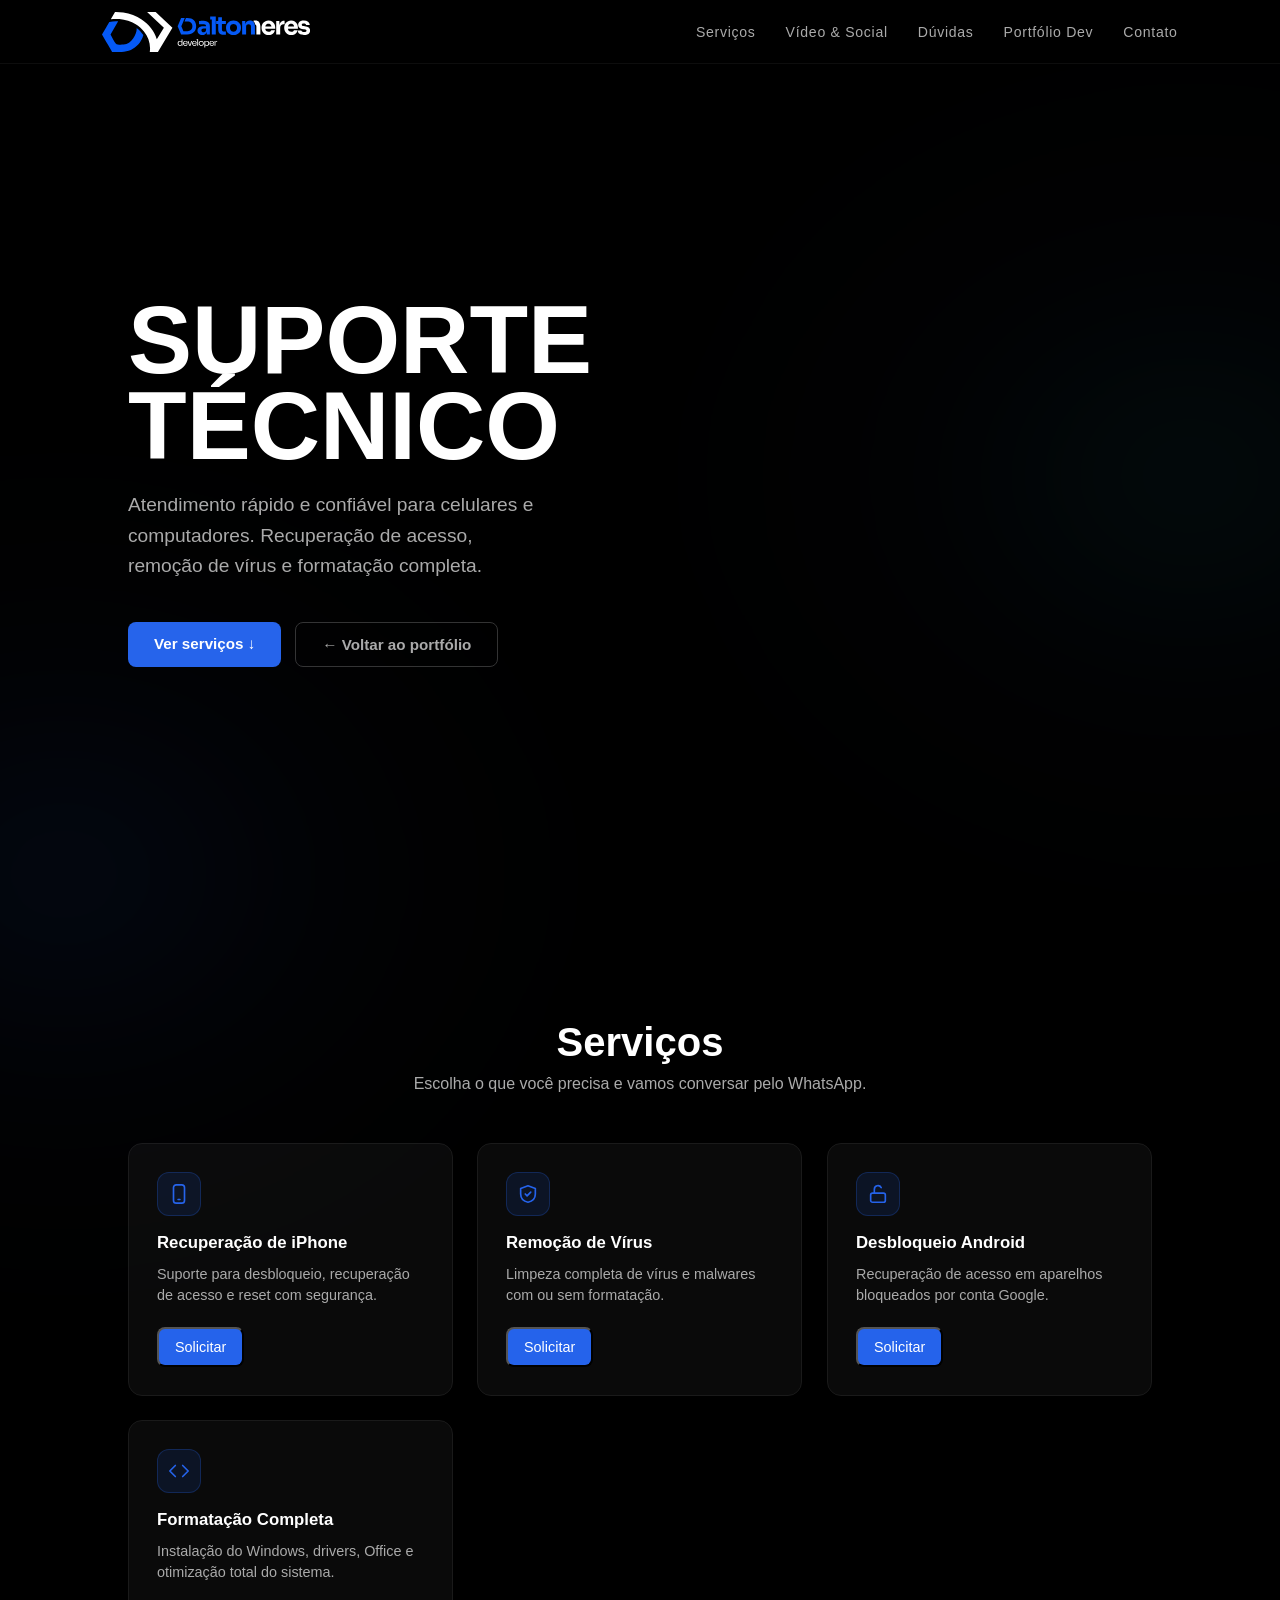
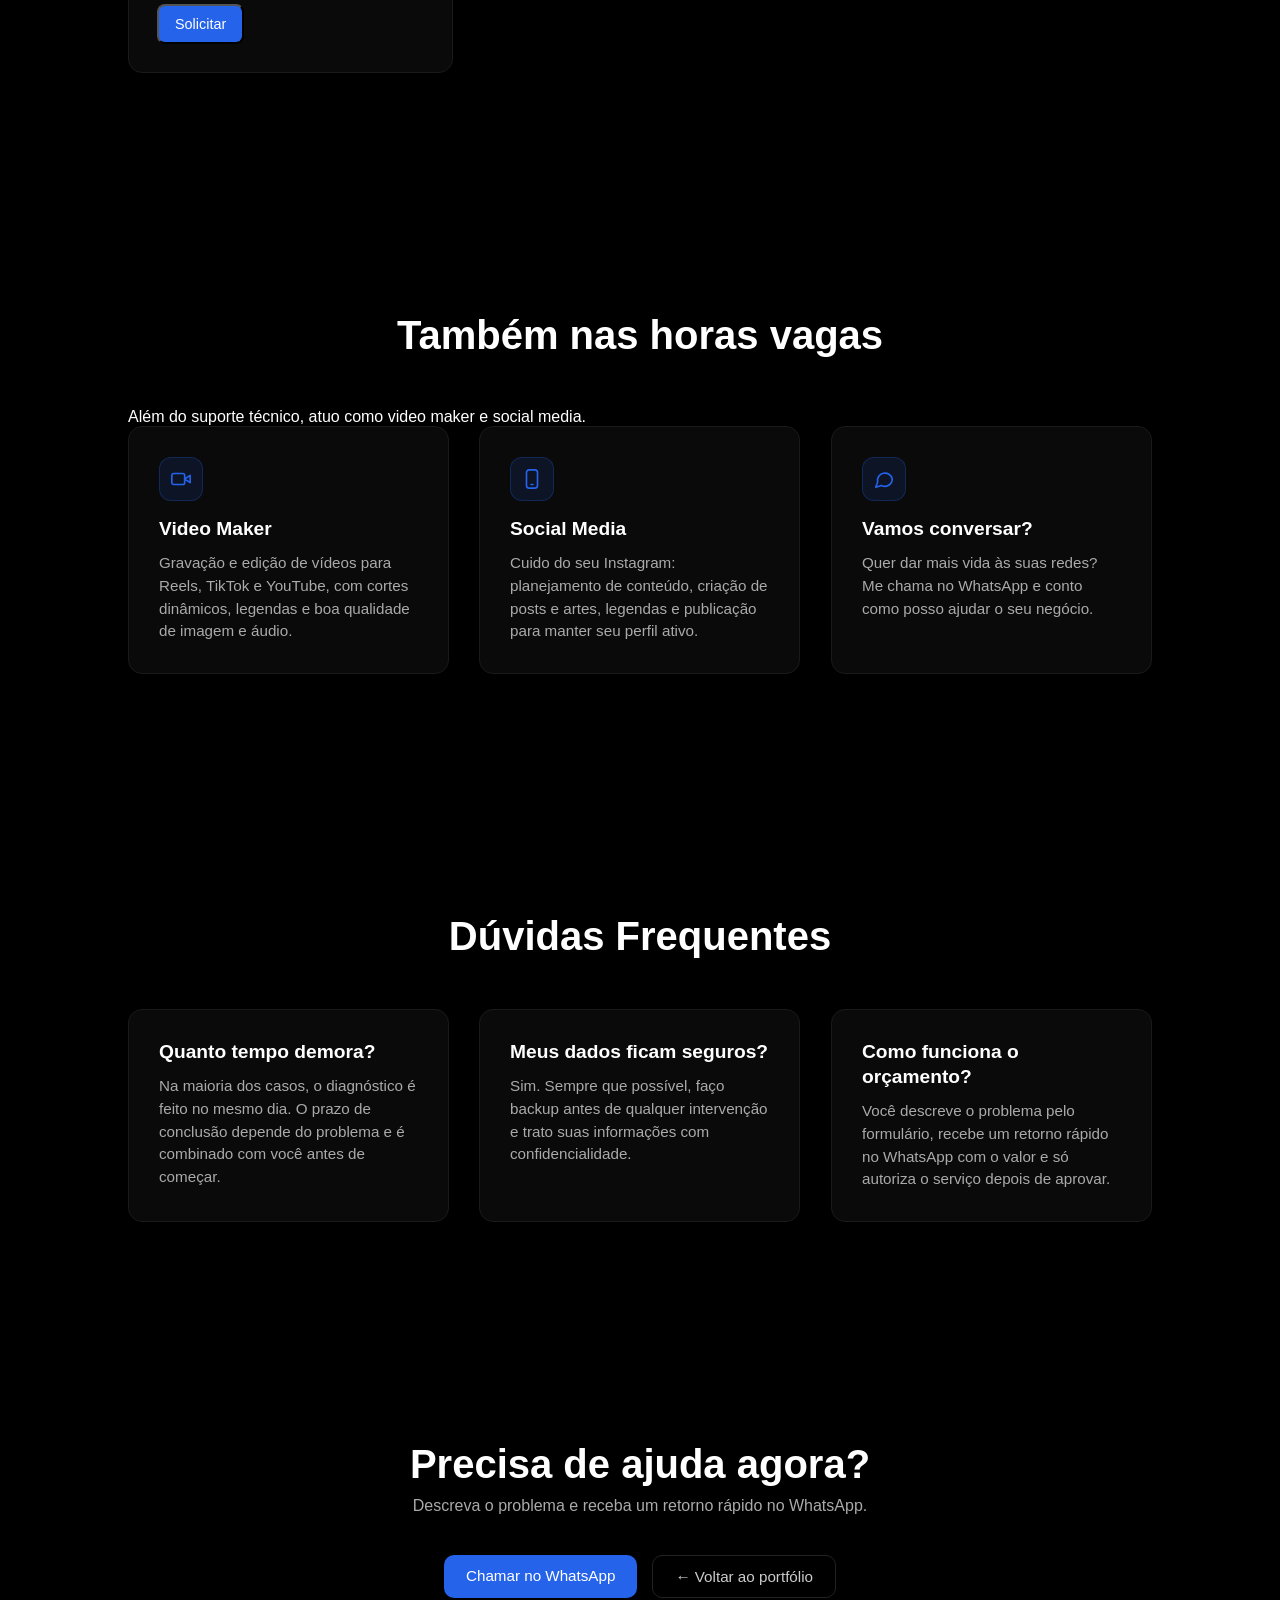
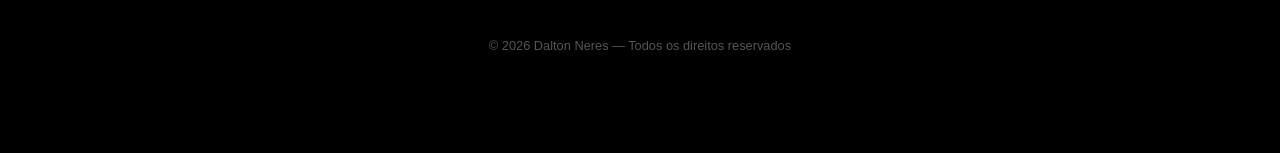
<file: suporte-tecnico.html>
<!DOCTYPE html>
<html lang="pt-br">

<head>
  <meta charset="UTF-8">
  <meta name="viewport" content="width=device-width, initial-scale=1.0">
  <title>Suporte Técnico | Dalton Neres</title>

  <!-- SEO -->
  <meta name="description"
    content="Suporte técnico rápido e confiável: recuperação de iPhone, remoção de vírus, desbloqueio Android e formatação completa de computadores.">
  <meta name="author" content="Dalton Neres">
  <meta property="og:title" content="Suporte Técnico | Dalton Neres">
  <meta property="og:description" content="Recuperação de iPhone, remoção de vírus, desbloqueio Android e formatação completa.">
  <meta property="og:type" content="website">

  <link rel="stylesheet" href="style.css">
  <link rel="icon" href="favicon.svg" type="image/svg+xml">
  <link rel="icon" href="favicon.ico" sizes="32x32">
  <link rel="apple-touch-icon" href="apple-touch-icon.png">
</head>

<body>

  <!-- ─── NAVBAR ─────────────────────────────────────────────────────────────── -->
  <nav id="navbar" role="navigation" aria-label="Menu principal">
    <a href="index.html#hero" class="nav-logo" aria-label="Dalton Neres Developer — início"><img src="logo.svg" alt="Dalton Neres Developer" width="208" height="40"></a>

    <button id="menuToggle" aria-label="Abrir menu" aria-expanded="false">☰</button>

    <ul id="navMenu">
      <li><a href="#servicos" class="nav-link">Serviços</a></li>
      <li><a href="#midia" class="nav-link">Vídeo & Social</a></li>
      <li><a href="#faq" class="nav-link">Dúvidas</a></li>
      <li><a href="index.html#projetos" class="nav-link">Portfólio Dev</a></li>
      <li><a href="#contato" class="nav-link">Contato</a></li>
    </ul>
  </nav>

  <!-- ─── HERO ────────────────────────────────────────────────────────────────── -->
  <section class="hero" id="hero">
    <h1>
      SUPORTE <br>
      TÉCNICO
    </h1>

    <p class="subtitle">
      Atendimento rápido e confiável para celulares e computadores.
      Recuperação de acesso, remoção de vírus e formatação completa.
    </p>

    <div class="hero-cta">
      <a href="#servicos" class="btn-hero primary">Ver serviços ↓</a>
      <a href="index.html" class="btn-hero secondary">← Voltar ao portfólio</a>
    </div>
  </section>

  <!-- ─── SERVIÇOS TÉCNICOS ──────────────────────────────────────────────────── -->
  <section class="servicos-cards fade-in" id="servicos">
    <h2>Serviços</h2>
    <p class="subtitle">Escolha o que você precisa e vamos conversar pelo WhatsApp.</p>

    <div class="cards-container">

      <div class="servico-card">
        <span class="ico"><svg viewBox="0 0 24 24" width="22" height="22" fill="none" stroke="currentColor" stroke-width="1.8" stroke-linecap="round" stroke-linejoin="round" aria-hidden="true"><rect x="6" y="2" width="12" height="20" rx="3"/><line x1="11" y1="18" x2="13" y2="18"/></svg></span>
        <h3>Recuperação de iPhone</h3>
        <p>Suporte para desbloqueio, recuperação de acesso e reset com segurança.</p>
        <div class="servico-actions">
          <button class="btn-primary" onclick="abrirModal('iphone')">Solicitar</button>
        </div>
      </div>

      <div class="servico-card">
        <span class="ico"><svg viewBox="0 0 24 24" width="22" height="22" fill="none" stroke="currentColor" stroke-width="1.8" stroke-linecap="round" stroke-linejoin="round" aria-hidden="true"><path d="M12 3l8 3v6c0 5-3.5 8-8 9-4.5-1-8-4-8-9V6z"/><polyline points="9 12 11 14 15 10"/></svg></span>
        <h3>Remoção de Vírus</h3>
        <p>Limpeza completa de vírus e malwares com ou sem formatação.</p>
        <div class="servico-actions">
          <button class="btn-primary" onclick="abrirModal('virus')">Solicitar</button>
        </div>
      </div>

      <div class="servico-card">
        <span class="ico"><svg viewBox="0 0 24 24" width="22" height="22" fill="none" stroke="currentColor" stroke-width="1.8" stroke-linecap="round" stroke-linejoin="round" aria-hidden="true"><rect x="4" y="11" width="16" height="10" rx="2"/><path d="M8 11V7a4 4 0 0 1 7.5-2"/></svg></span>
        <h3>Desbloqueio Android</h3>
        <p>Recuperação de acesso em aparelhos bloqueados por conta Google.</p>
        <div class="servico-actions">
          <button class="btn-primary" onclick="abrirModal('android')">Solicitar</button>
        </div>
      </div>

      <div class="servico-card">
        <span class="ico"><svg viewBox="0 0 24 24" width="22" height="22" fill="none" stroke="currentColor" stroke-width="1.8" stroke-linecap="round" stroke-linejoin="round" aria-hidden="true"><polyline points="16 18 22 12 16 6"/><polyline points="8 6 2 12 8 18"/></svg></span>
        <h3>Formatação Completa</h3>
        <p>Instalação do Windows, drivers, Office e otimização total do sistema.</p>
        <div class="servico-actions">
          <button class="btn-primary" onclick="abrirModal('formatacao')">Solicitar</button>
        </div>
      </div>

    </div>
  </section>

  <!-- ─── VIDEO MAKER & SOCIAL MEDIA ────────────────────────────────────────── -->
  <section class="filosofia fade-in" id="midia">
    <h2>Também nas horas vagas</h2>
    <p class="subtitle">Além do suporte técnico, atuo como video maker e social media.</p>

    <div class="filosofia-cards">
      <div class="filosofia-card">
        <span class="ico"><svg viewBox="0 0 24 24" width="22" height="22" fill="none" stroke="currentColor" stroke-width="1.8" stroke-linecap="round" stroke-linejoin="round" aria-hidden="true"><rect x="2" y="6" width="14" height="12" rx="2"/><path d="M22 8l-6 4 6 4z"/></svg></span>
        <h3>Video Maker</h3>
        <p>Gravação e edição de vídeos para Reels, TikTok e YouTube, com cortes dinâmicos, legendas e boa qualidade de imagem e áudio.</p>
      </div>

      <div class="filosofia-card">
        <span class="ico"><svg viewBox="0 0 24 24" width="22" height="22" fill="none" stroke="currentColor" stroke-width="1.8" stroke-linecap="round" stroke-linejoin="round" aria-hidden="true"><rect x="6" y="2" width="12" height="20" rx="3"/><line x1="11" y1="18" x2="13" y2="18"/></svg></span>
        <h3>Social Media</h3>
        <p>Cuido do seu Instagram: planejamento de conteúdo, criação de posts e artes, legendas e publicação para manter seu perfil ativo.</p>
      </div>

      <div class="filosofia-card">
        <span class="ico"><svg viewBox="0 0 24 24" width="22" height="22" fill="none" stroke="currentColor" stroke-width="1.8" stroke-linecap="round" stroke-linejoin="round" aria-hidden="true"><path d="M21 12a8 8 0 0 1-11.8 7L3 21l2-5.5A8 8 0 1 1 21 12z"/></svg></span>
        <h3>Vamos conversar?</h3>
        <p>Quer dar mais vida às suas redes? Me chama no WhatsApp e conto como posso ajudar o seu negócio.</p>
      </div>
    </div>
  </section>

  <!-- ─── DÚVIDAS FREQUENTES ────────────────────────────────────────────────── -->
  <section class="filosofia fade-in" id="faq">
    <h2>Dúvidas Frequentes</h2>

    <div class="filosofia-cards">
      <div class="filosofia-card">
        <h3>Quanto tempo demora?</h3>
        <p>Na maioria dos casos, o diagnóstico é feito no mesmo dia. O prazo de conclusão depende do problema e é
          combinado com você antes de começar.</p>
      </div>

      <div class="filosofia-card">
        <h3>Meus dados ficam seguros?</h3>
        <p>Sim. Sempre que possível, faço backup antes de qualquer intervenção e trato suas informações com
          confidencialidade.</p>
      </div>

      <div class="filosofia-card">
        <h3>Como funciona o orçamento?</h3>
        <p>Você descreve o problema pelo formulário, recebe um retorno rápido no WhatsApp com o valor e só autoriza o
          serviço depois de aprovar.</p>
      </div>
    </div>
  </section>

  <!-- ─── CTA / CONTATO ─────────────────────────────────────────────────────── -->
  <footer class="footer reveal" id="contato">
    <h2>Precisa de ajuda agora?</h2>
    <p class="subtitle">Descreva o problema e receba um retorno rápido no WhatsApp.</p>

    <div class="social">
      <a href="https://wa.me/554691183094" target="_blank" rel="noopener" class="main">Chamar no WhatsApp</a>
      <a href="index.html" rel="noopener">← Voltar ao portfólio</a>
    </div>

    <p class="copy">© 2026 Dalton Neres — Todos os direitos reservados</p>
  </footer>

  <!-- ─── MODAL ─────────────────────────────────────────────────────────────────── -->
  <div id="modalServico" class="modal" role="dialog" aria-modal="true" aria-labelledby="tituloServico">
    <div class="modal-content">
      <button class="fechar" onclick="fecharModal()" aria-label="Fechar modal">×</button>

      <h2 id="tituloServico"></h2>

      <input type="text" id="nome" placeholder="Seu nome" autocomplete="name">
      <input type="text" id="modelo" placeholder="Modelo do aparelho ou computador">
      <textarea id="descricao" placeholder="Descreva o problema"></textarea>

      <button onclick="enviarWhatsApp()">Enviar no WhatsApp</button>
    </div>
  </div>

  <button class="back-to-top" id="backToTop" type="button" aria-label="Voltar ao início" title="Voltar ao início">↑</button>

  <script src="suporte-script.js"></script>

</body>

</html>
</file>
<file: style.css>
/* ─── RESET & BASE ─────────────────────────────────────────────────────────── */
*, *::before, *::after {
  box-sizing: border-box;
  margin: 0;
  padding: 0;
}

:root {
  --blue: #2563eb;
  --blue-dark: #1e40af;
  --bg: #000;
  --bg-card: #0a0a0a;
  --border: #1a1a1a;
  --text: #fff;
  --muted: #aaa;
  --navbar-h: 64px;
}

html {
  scroll-behavior: smooth;
}

body {
  background: var(--bg);
  color: var(--text);
  font-family: 'Arial', sans-serif;
  overflow-x: hidden;
  isolation: isolate;
}

/* Luz ambiente em fluxo lento: adiciona profundidade sem disputar atenção com o conteúdo. */
body::before,
body::after {
  content: "";
  position: fixed;
  z-index: 1;
  pointer-events: none;
  width: min(70vw, 900px);
  height: min(58vw, 700px);
  border-radius: 50%;
  filter: blur(58px);
  mix-blend-mode: screen;
  opacity: .15;
  will-change: transform;
}

body::before {
  left: -30vw;
  bottom: -36vh;
  background: radial-gradient(ellipse, rgba(37,99,235,.52) 0%, rgba(37,99,235,.14) 38%, transparent 72%);
  animation: portfolioGlowRise 20s ease-in-out infinite alternate;
}

body::after {
  right: -28vw;
  top: 14vh;
  background: radial-gradient(ellipse, rgba(34,211,238,.34) 0%, rgba(37,99,235,.09) 42%, transparent 74%);
  animation: portfolioGlowDrift 26s ease-in-out infinite alternate;
}

/* ─── NAVBAR ────────────────────────────────────────────────────────────────── */
#navbar {
  position: fixed;
  top: 0;
  left: 0;
  right: 0;
  z-index: 1000;

  height: var(--navbar-h);

  display: flex;
  align-items: center;
  justify-content: space-between;

  padding: 0 8%;

  background: rgba(0, 0, 0, 0.82);
  backdrop-filter: blur(14px);
  -webkit-backdrop-filter: blur(14px);

  border-bottom: 1px solid rgba(255,255,255,0.05);

  transition:
    transform 0.3s ease,
    background 0.3s ease,
    height 0.3s ease;
}

/* navbar ao rolar */
#navbar.scrolled {
  background: rgba(0,0,0,0.95);
  height: 58px;
}

/* esconder navbar */
#navbar.hidden {
  transform: translateY(-100%);
}

/* ─── LOGO ──────────────────────────────────────────────────────────────────── */
.nav-logo {
  font-size: 1.1rem;
  font-weight: 900;
  letter-spacing: 0.08em;
  text-decoration: none;
  color: var(--text);

  z-index: 1001;
}

.nav-logo span {
  color: var(--blue);
}

.nav-logo img {
  display: block;
  height: 40px;
  width: auto;
}

/* ─── MENU DESKTOP ──────────────────────────────────────────────────────────── */
#navMenu {
  display: flex;
  align-items: center;
  gap: 30px;

  list-style: none;
}

.nav-link {
  position: relative;

  font-size: 0.88rem;
  font-weight: 500;

  color: var(--muted);
  text-decoration: none;
  letter-spacing: 0.05em;

  transition: all 0.25s ease;
}

.nav-link::after {
  content: "";

  position: absolute;
  left: 0;
  bottom: -5px;

  width: 0;
  height: 1px;

  background: var(--blue);

  transition: width 0.3s ease;
}

.nav-link:hover,
.nav-link.active {
  color: var(--text);
}

.nav-link:hover::after,
.nav-link.active::after {
  width: 100%;
}

/* ─── BOTÃO MOBILE ──────────────────────────────────────────────────────────── */
#menuToggle {
  display: none;

  background: transparent;
  border: none;

  color: var(--text);

  font-size: 1.8rem;
  line-height: 1;

  cursor: pointer;

  z-index: 1001;
}

/* ─── OVERLAY ──────────────────────────────────────────────────────────────── */
.menu-overlay {
  position: fixed;
  inset: 0;

  background: rgba(0,0,0,0.6);
  backdrop-filter: blur(4px);

  opacity: 0;
  pointer-events: none;

  transition: 0.3s ease;

  z-index: 998;
}

.menu-overlay.active {
  opacity: 1;
  pointer-events: all;
}

/* ─── MOBILE ───────────────────────────────────────────────────────────────── */
@media (max-width: 768px) {

  #navbar {
    padding: 0 6%;
  }

  #menuToggle {
    display: block;
  }

  #navMenu {
    position: fixed;

    top: 0;
    right: -100%;

    width: 80%;
    max-width: 320px;
    height: 100vh;

    display: flex;
    flex-direction: column;
    align-items: flex-start;
    justify-content: center;

    gap: 10px;

    padding: 100px 35px;

    background: rgba(10,10,10,0.98);

    backdrop-filter: blur(18px);
    -webkit-backdrop-filter: blur(18px);

    border-left: 1px solid rgba(255,255,255,0.06);

    transition: right 0.35s ease;

    z-index: 999;
  }

  #navMenu.open {
    right: 0;
  }

  #navMenu li {
    width: 100%;
    list-style: none;
  }

  .nav-link {
    width: 100%;

    display: block;

    padding: 14px 0;

    font-size: 1rem;
    font-weight: 500;

    color: #fff;

    border-bottom: 1px solid rgba(255,255,255,0.05);
  }

  .nav-link::after {
    display: none;
  }
}

/* ─── MOBILE PEQUENO ───────────────────────────────────────────────────────── */
@media (max-width: 480px) {

  #navbar {
    height: 60px;
  }

  .nav-logo {
    font-size: 1rem;
  }

  .nav-logo img {
    height: 30px;
  }

  #menuToggle {
    font-size: 1.6rem;
  }

  #navMenu {
    width: 85%;
    padding: 90px 28px;
  }

  .nav-link {
    font-size: 0.95rem;
    padding: 12px 0;
  }
}

/* ─── HERO ──────────────────────────────────────────────────────────────────── */
.hero {
  min-height: 100vh;
  display: flex;
  flex-direction: column;
  justify-content: center;
  padding: 0 10%;
  padding-top: var(--navbar-h);
}

.hero h1 {
  font-size: clamp(2.5rem, 8vw, 6rem);
  line-height: 0.9;
  font-weight: 900;
  overflow-wrap: break-word;
}

.hero .subtitle {
  margin-top: 20px;
  font-size: 1.2rem;
  max-width: 420px;
  color: var(--muted);
  line-height: 1.6;
}

.hero-cta {
  margin-top: 40px;
  display: flex;
  gap: 14px;
  flex-wrap: wrap;
}

.btn-hero {
  padding: 13px 26px;
  border-radius: 8px;
  font-size: 0.95rem;
  text-decoration: none;
  font-weight: 600;
  transition: all 0.3s ease;
  display: inline-block;
}

.btn-hero.primary {
  background: var(--blue);
  color: #fff;
}

.btn-hero.primary:hover {
  background: var(--blue-dark);
  transform: translateY(-2px);
}

.btn-hero.secondary {
  border: 1px solid #333;
  color: var(--muted);
}

.btn-hero.secondary:hover {
  border-color: var(--blue);
  color: var(--text);
  transform: translateY(-2px);
}

/* ─── SOBRE ─────────────────────────────────────────────────────────────────── */
.sobre {
  padding: 120px 10%;
}

.sobre-grid {
  max-width: 1100px;
  margin: 0 auto;
  display: grid;
  grid-template-columns: 1.1fr 0.9fr;
  gap: 60px;
  align-items: center;
}

.sobre-eyebrow {
  display: inline-block;
  font-size: 0.8rem;
  letter-spacing: 0.2em;
  text-transform: uppercase;
  color: var(--blue);
  border-left: 2px solid var(--blue);
  padding-left: 12px;
  margin-bottom: 18px;
}

.sobre h2 {
  font-size: 2.5rem;
  line-height: 1.15;
  margin-bottom: 24px;
}

.sobre h2 .destaque { color: var(--blue); }

.sobre p {
  color: var(--muted);
  line-height: 1.7;
  margin-bottom: 15px;
}

.sobre p strong { color: var(--text); font-weight: 600; }

.sobre-link {
  display: inline-block;
  margin-top: 10px;
  color: var(--text);
  text-decoration: none;
  font-weight: 600;
  border-bottom: 1px solid var(--blue);
  padding-bottom: 3px;
  transition: 0.3s;
}

.sobre-link:hover { color: var(--blue); transform: translateX(4px); }

.sobre-frentes {
  display: flex;
  flex-direction: column;
  gap: 16px;
}

.frente-card {
  position: relative;
  background: var(--bg-card);
  border: 1px solid var(--border);
  border-radius: 15px;
  padding: 22px 24px 22px 76px;
  transition: 0.3s;
}

.frente-card:hover {
  transform: translateX(-6px);
  border-color: var(--blue);
}

.frente-icon {
  position: absolute;
  left: 22px;
  top: 50%;
  transform: translateY(-50%);
  width: 38px;
  height: 38px;
  display: grid;
  place-items: center;
  font-size: 1.2rem;
  background: rgba(37, 99, 235, 0.12);
  border-radius: 10px;
}

.frente-card h3 { font-size: 1.05rem; margin-bottom: 6px; }
.frente-card p { color: var(--muted); font-size: 0.9rem; line-height: 1.5; margin: 0; }

@media (max-width: 900px) {
  .sobre-grid { grid-template-columns: 1fr; gap: 40px; }
}

@media (max-width: 768px) {
  .sobre { padding: 80px 6%; }
  .sobre h2 { font-size: 2rem; }
}

/* ─── PERFIL PROFISSIONAL ───────────────────────────────────────────────────── */
.profissional {
  display: flex;
  justify-content: flex-start;
  padding: 120px 10%;
}

.profissional .content {
  max-width: 600px;
  border-left: 2px solid var(--blue);
  padding-left: 20px;
}

.profissional h2 {
  font-size: 2.5rem;
  margin-bottom: 20px;
}

.profissional p {
  color: var(--muted);
  line-height: 1.7;
  margin-bottom: 15px;
}

@media (max-width: 768px) {
  .profissional { padding: 80px 6%; }
  .profissional h2 { font-size: 2rem; }
  .profissional .content { border-left: none; padding-left: 0; }
}

/* ─── FILOSOFIA ─────────────────────────────────────────────────────────────── */
.filosofia {
  padding: 120px 10%;
}

.filosofia h2 {
  font-size: 2.5rem;
  margin-bottom: 50px;
  text-align: center;
}

.filosofia-cards {
  display: grid;
  grid-template-columns: repeat(auto-fit, minmax(250px, 1fr));
  gap: 30px;
}

.filosofia-card {
  background: var(--bg-card);
  border: 1px solid var(--border);
  padding: 30px;
  border-radius: 15px;
  transition: 0.3s;
}

.filosofia-card:hover {
  transform: translateY(-6px);
  border-color: var(--blue);
}

.filosofia-card h3 { margin-bottom: 10px; font-size: 1.2rem; }
.filosofia-card p { color: var(--muted); font-size: 0.95rem; line-height: 1.5; }

/* ─── RESULTADOS ────────────────────────────────────────────────────────────── */
.resultados-dev {
  padding: 120px 10%;
  text-align: center;
}

.resultados-dev h2 {
  font-size: 2.5rem;
  margin-bottom: 50px;
}

.resultados-grid {
  display: grid;
  grid-template-columns: repeat(auto-fit, minmax(200px, 1fr));
  gap: 30px;
}

.resultado-card {
  background: var(--bg-card);
  border: 1px solid var(--border);
  padding: 30px;
  border-radius: 15px;
  transition: 0.3s;
}

.resultado-card:hover {
  transform: translateY(-6px);
  border-color: var(--blue);
}

.numero {
  font-size: 2.5rem;
  font-weight: bold;
  color: var(--blue);
  display: block;
}

.resultado-card p { margin-top: 10px; color: var(--muted); }

/* ─── HABILIDADES ───────────────────────────────────────────────────────────── */
.skills {
  padding: 120px 10%;
}

.skills h2 {
  font-size: 2.5rem;
  margin-bottom: 40px;
}

.grid {
  display: flex;
  flex-wrap: wrap;
  gap: 12px;
}

.grid span {
  padding: 10px 18px;
  border-radius: 999px;
  background: var(--bg-card);
  border: 1px solid #222;
  color: #ccc;
  font-size: 0.9rem;
  transition: 0.3s;
  cursor: default;
}

.grid span:hover {
  border-color: var(--blue);
  color: var(--text);
  transform: translateY(-2px);
}

  /* ─── IDIOMAS ───────────────────────────────────────────────────────── */

  .idiomas {
    padding: 120px 10%;
  }

  .idiomas h2 {
    font-size: 2.5rem;
    margin-bottom: 40px;
  }

.idiomas .descricao {
  color: var(--muted);
  margin-bottom: 40px;
  font-size: 1.1rem;
  line-height: 1.6;
}

.idioma-card {
  display: flex;
  align-items: flex-start;
  gap: 20px;
}

.bandeira {
  font-size: 2rem;
}

.idioma-card h3 {
  margin-bottom: 5px;
}

.idioma-card p {
  color: var(--blue);
  font-weight: bold;
  margin-bottom: 10px;
}

.idioma-card small {
  color: var(--muted);
  font-size: 0.9rem;
}

/* ─── CERTIFICAÇÕES ─────────────────────────────────────────────────── */

.certificacoes {
  padding: 120px 10%;
}

.certificacoes h2 {
  font-size: 2.5rem;
  margin-bottom: 20px;
}

.certificacoes .descricao {
  color: var(--muted);
  margin-bottom: 40px;
  font-size: 1.1rem;
  line-height: 1.6;
}

.certificacoes-grid {
  display: grid;
  grid-template-columns: repeat(auto-fit, minmax(260px, 1fr));
  gap: 30px;
}

.certificado-card {
  background: var(--bg-card);
  border: 1px solid var(--border);
  padding: 26px;
  border-radius: 15px;
  display: flex;
  align-items: center;
  gap: 16px;
  transition: 0.3s;
}

.certificado-card:hover {
  transform: translateY(-6px);
  border-color: var(--blue);
}

.certificado-icone {
  font-size: 1.8rem;
  flex-shrink: 0;
}

.certificado-info {
  flex: 1;
}

.certificado-info h3 {
  font-size: 1rem;
  margin-bottom: 4px;
}

.certificado-info p {
  color: var(--muted);
  font-size: 0.85rem;
  line-height: 1.4;
}

.certificado-btn {
  flex-shrink: 0;
  padding: 8px 14px;
  border-radius: 8px;
  border: 1px solid #333;
  color: #ccc;
  font-size: 0.82rem;
  text-decoration: none;
  transition: 0.3s;
}

.certificado-btn:hover {
  border-color: var(--blue);
  color: var(--text);
  background: var(--blue);
}

/* ─── COMPETÊNCIAS TÉCNICAS ─────────────────────────────────────────── */

.competencias {
  padding: 120px 10%;
}

.competencias h2 {
  font-size: 2.5rem;
  margin-bottom: 40px;
}

/* Responsivo */

@media (max-width: 768px) {

  .idiomas,
  .competencias {
    padding: 80px 6%;
  }

}

/* ─── TECH MARQUEE ──────────────────────────────────────────────────────────── */
.tech {
  position: relative;
  overflow: hidden;
  background: #000;
  padding: 60px 0;
  display: flex;
  flex-direction: column;
  gap: 40px;
}

.tech::before,
.tech::after {
  content: "";
  position: absolute;
  top: 0;
  width: 120px;
  height: 100%;
  z-index: 2;
  pointer-events: none;
}

.tech::before { left: 0; background: linear-gradient(to right, #000, transparent); }
.tech::after  { right: 0; background: linear-gradient(to left, #000, transparent); }

.marquee { width: 100%; overflow: hidden; }

.track {
  display: flex;
  gap: 80px;
  width: max-content;
  animation: scroll 40s linear infinite;
}

.marquee.reverse .track { animation-direction: reverse; }

.track img {
  width: 60px;
  height: 60px;
  object-fit: contain;
  opacity: 0.55;
  transition: all 0.3s ease;
  loading: lazy;
}

.track img:hover { opacity: 1; transform: scale(1.2); }

@keyframes scroll {
  from { transform: translateX(0); }
  to   { transform: translateX(-50%); }
}

/* ─── SERVIÇOS ──────────────────────────────────────────────────────────────── */
.servicos-cards {
  padding: 120px 10%;
  text-align: center;
}

.servicos-cards h2 {
  font-size: 2.5rem;
  margin-bottom: 10px;
}

.servicos-cards .subtitle {
  color: var(--muted);
  margin-bottom: 50px;
  font-size: 1rem;
  max-width: 500px;
  margin-left: auto;
  margin-right: auto;
}

.cards-container {
  display: grid;
  grid-template-columns: repeat(auto-fit, minmax(250px, 1fr));
  gap: 24px;
  text-align: left;
}

.servico-card {
  background: var(--bg-card);
  border: 1px solid var(--border);
  padding: 28px;
  border-radius: 15px;
  display: flex;
  flex-direction: column;
  justify-content: space-between;
  transition: 0.3s;
}

.servico-card:hover {
  transform: translateY(-6px);
  border-color: var(--blue);
}

.servico-destaque {
  border-style: dashed;
  border-color: #333;
  background: linear-gradient(180deg, var(--bg-card), rgba(37, 99, 235, 0.06));
}

.servico-destaque:hover {
  border-style: solid;
}

.servico-card h3 { margin-bottom: 10px; font-size: 1.05rem; }
.servico-card p  { color: var(--muted); font-size: 0.9rem; margin-bottom: 20px; line-height: 1.5; }
.servico-actions { margin-top: auto; }

/* ─── BOTÕES GERAIS ─────────────────────────────────────────────────────────── */
.btn-primary {
  display: inline-block;
  padding: 10px 16px;
  background: var(--blue);
  color: #fff;
  border-radius: 8px;
  text-decoration: none;
  transition: 0.3s;
  font-size: 0.9rem;
}

.btn-primary:hover {
  background: var(--blue-dark);
  transform: translateY(-1px);
}

/* ─── CTA ───────────────────────────────────────────────────────────────────── */
.contato-cta {
  padding: 120px 10%;
  text-align: center;
}

.contato-cta h2 { font-size: 2.5rem; margin-bottom: 15px; }
.contato-cta p  { color: var(--muted); margin-bottom: 30px; }

.btn-destaque {
  background: var(--blue);
  padding: 14px 28px;
  border-radius: 10px;
  color: #fff;
  text-decoration: none;
  transition: 0.3s;
  display: inline-block;
  font-weight: 600;
}

.btn-destaque:hover {
  background: var(--blue-dark);
  transform: translateY(-3px);
}

/* ─── PROJETOS ──────────────────────────────────────────────────────────────── */
.projetos {
  padding: 120px 10%;
}

.projetos h2 {
  font-size: 2.5rem;
  margin-bottom: 50px;
  text-align: center;
}

/* Grid de 2 colunas no desktop */
.cards {
  display: grid;
  grid-template-columns: repeat(auto-fit, minmax(300px, 1fr));
  gap: 24px;
  max-width: 900px;
  margin: 0 auto;
}

.card {
  background: var(--bg-card);
  border: 1px solid var(--border);
  padding: 28px;
  border-radius: 15px;
  display: flex;
  flex-direction: column;
  justify-content: space-between;
  min-height: 200px;
  transition: all 0.3s ease;
}

.card:hover {
  transform: translateY(-8px);
  border-color: var(--blue);
}

.card h3 { font-size: 1.1rem; margin-bottom: 14px; }
.card p  { color: var(--muted); font-size: 0.9rem; line-height: 1.5; }

/* ─── ESTRUTURA PROBLEMA / SOLUÇÃO / RESULTADO ──────────────────────────────── */
.card-psr {
  display: flex;
  flex-direction: column;
  gap: 10px;
}

.card-psr p {
  margin: 0;
  font-size: 0.87rem;
  line-height: 1.5;
  color: var(--muted);
}

.card-psr .psr-label {
  display: inline-block;
  font-size: 0.72rem;
  font-weight: 700;
  letter-spacing: 0.06em;
  text-transform: uppercase;
  margin-right: 6px;
}

.card-psr .problema .psr-label { color: #999; }
.card-psr .solucao  .psr-label { color: var(--blue); }
.card-psr .resultado .psr-label { color: #00d97e; }

.buttons {
  margin-top: 20px;
  display: flex;
  gap: 10px;
}

.buttons a {
  flex: 1;
  text-align: center;
  padding: 10px;
  border-radius: 8px;
  font-size: 0.85rem;
  text-decoration: none;
  transition: 0.3s;
}

.buttons a:first-child {
  background: var(--blue);
  color: #fff;
}

.buttons a:first-child:hover { background: var(--blue-dark); }

.buttons a:last-child {
  border: 1px solid #333;
  color: #ccc;
}

.buttons a:last-child:hover {
  border-color: var(--blue);
  color: var(--text);
}

/* ─── CASE DE SUCESSO ───────────────────────────────────────────────────────── */
.case-sucesso {
  padding: 120px 10%;
}

.case-tag {
  display: inline-block;
  padding: 6px 16px;
  margin-bottom: 24px;
  border: 1px solid var(--blue);
  border-radius: 999px;
  color: var(--blue);
  font-size: 0.8rem;
  font-weight: 600;
  letter-spacing: 0.08em;
  text-transform: uppercase;
}

.case-container {
  display: grid;
  grid-template-columns: 1.1fr 1fr;
  gap: 50px;
  align-items: center;

  background: var(--bg-card);
  border: 1px solid var(--border);
  border-radius: 20px;
  padding: 40px;
  transition: 0.3s;
}

.case-container:hover {
  border-color: var(--blue);
}

.case-video video {
  width: 100%;
  border-radius: 14px;
  display: block;
  background: #000;
  aspect-ratio: 9 / 16;
  max-height: 520px;
  object-fit: cover;
}

.case-info h2 {
  font-size: 1.9rem;
  margin-bottom: 6px;
}

.case-cargo {
  color: var(--blue);
  font-weight: 600;
  font-size: 0.95rem;
  margin-bottom: 22px;
}

.case-texto {
  color: var(--muted);
  line-height: 1.7;
  margin-bottom: 24px;
}

.case-quote {
  border-left: 3px solid var(--blue);
  padding-left: 18px;
  margin-bottom: 30px;
  color: #ddd;
  font-style: italic;
  line-height: 1.6;
}

.case-actions {
  display: flex;
  gap: 12px;
  flex-wrap: wrap;
}

@media (max-width: 768px) {
  .case-sucesso { padding: 80px 6%; }

  .case-container {
    grid-template-columns: 1fr;
    padding: 24px;
    gap: 24px;
  }

  .case-video video {
    max-height: 420px;
  }
}

/* ─── DEPOIMENTOS ───────────────────────────────────────────────────────────── */
.depoimentos {
  padding: 120px 10%;
  text-align: center;
}

.depoimentos h2 { font-size: 2.5rem; margin-bottom: 10px; }
.depoimentos .subtitle { color: var(--muted); margin-bottom: 50px; }

.depoimentos-grid {
  margin: 0 auto;
  max-width: 900px;
  display: grid;
  grid-template-columns: repeat(auto-fit, minmax(260px, 1fr));
  gap: 24px;
  text-align: left;
  align-items: start;
}

.depoimento-card {
  background: var(--bg-card);
  border: 1px solid var(--border);
  padding: 20px;
  border-radius: 15px;
  transition: 0.3s;
}

.depoimento-card:hover {
  transform: translateY(-6px);
  border-color: var(--blue);
}

.depoimento-card img,
.depoimento-card video {
  width: 100%;
  border-radius: 10px;
  margin-bottom: 15px;
}

.depoimento-card h4 {
  font-size: 1rem;
  margin-bottom: 6px;
}

.depoimento-card p { color: var(--muted); font-size: 0.9rem; line-height: 1.5; }

.depoimento-card .texto {
  font-style: italic;
  color: #ccc;
  line-height: 1.6;
}

/* ─── FOOTER ────────────────────────────────────────────────────────────────── */
.footer {
  padding: 100px 10%;
  text-align: center;
}

.footer h2 { font-size: 2.5rem; margin-bottom: 10px; }
.footer .subtitle { color: var(--muted); margin-bottom: 40px; }

.social {
  display: flex;
  flex-wrap: wrap;
  justify-content: center;
  gap: 15px;
}

.social a {
  padding: 12px 22px;
  border-radius: 10px;
  border: 1px solid #222;
  color: #ccc;
  text-decoration: none;
  transition: 0.3s;
  font-size: 0.95rem;
}

.social a:hover {
  border-color: var(--blue);
  color: var(--text);
  transform: translateY(-3px);
}

.social a.main {
  background: var(--blue);
  color: white;
  border: none;
}

.social a.main:hover { background: var(--blue-dark); }

.copy {
  margin-top: 40px;
  font-size: 0.8rem;
  color: #555;
}

/* MODAL */
.modal {
  display: none;
  position: fixed;
  inset: 0;
  background: rgba(0, 0, 0, 0.8);
  backdrop-filter: blur(8px);
  justify-content: center;
  align-items: center;
  padding: 20px;
  z-index: 9999;
}

.modal-content {
  position: relative;
  background: #111;
  width: 100%;
  max-width: 500px;
  padding: 32px;
  border-radius: 16px;
  border: 1px solid #222;
  box-shadow: 0 20px 60px rgba(0, 0, 0, 0.6);
  animation: fadeInUp .3s ease;
  box-sizing: border-box;
}

/* BOTÃO FECHAR */
.fechar {
  position: absolute;
  top: 16px;
  right: 18px;
  width: 32px;
  height: 32px;
  border: none;
  background: transparent;
  color: #fff;
  font-size: 24px;
  cursor: pointer;
  display: flex;
  align-items: center;
  justify-content: center;
  z-index: 10;
}

.fechar:hover {
  color: #00d97e;
}

.modal-content h2 {
  margin: 0 0 24px;
  color: #fff;
  text-align: center;
  font-size: 1.5rem;
}

/* CAMPOS */
.modal-content input,
.modal-content textarea {
  width: 100%;
  box-sizing: border-box;
  padding: 14px;
  margin-bottom: 14px;
  border: 1px solid #222;
  border-radius: 10px;
  background: #181818;
  color: #fff;
  font-size: 15px;
  transition: .3s;
}

.modal-content input:focus,
.modal-content textarea:focus {
  border-color: #00d97e;
  box-shadow: 0 0 0 3px rgba(0, 217, 126, 0.15);
}

.modal-content textarea {
  min-height: 120px;
  resize: vertical;
}

/* BOTÃO */
.modal-content button {
  width: 100%;
  padding: 15px;
  border: none;
  border-radius: 10px;
  background: #00d97e;
  color: #000;
  font-size: 1rem;
  font-weight: 700;
  cursor: pointer;
  transition: .3s;
}

.modal-content button:hover {
  background: #00b368;
  transform: translateY(-2px);
}

/* ─── SCROLL REVEAL ─────────────────────────────────────────────────────────── */
.reveal,
.fade-in {
  opacity: 0;
  transform: translateY(60px);
  transition: opacity 0.8s ease, transform 0.8s ease;
}

.reveal.active,
.fade-in.active {
  opacity: 1;
  transform: translateY(0);
}

.reveal-card {
  opacity: 0;
  transform: perspective(1100px) rotateX(10deg) translateY(26px) scale(.97);
  transition: opacity .7s cubic-bezier(.16,1,.3,1) var(--reveal-delay, 0ms), transform .7s cubic-bezier(.16,1,.3,1) var(--reveal-delay, 0ms);
}

.reveal-card.active {
  opacity: 1;
  transform: perspective(1100px) rotateX(0) translateY(0) scale(1);
}

/* Botão discreto de retorno ao topo. */
.back-to-top {
  position: fixed;
  right: 24px;
  bottom: 24px;
  z-index: 1200;
  width: 44px;
  height: 44px;
  border: 1px solid rgba(96,165,250,.38);
  border-radius: 12px;
  background: rgba(7,12,26,.82);
  color: #93c5fd;
  font-size: 20px;
  line-height: 1;
  cursor: pointer;
  opacity: 0;
  transform: translateY(14px);
  pointer-events: none;
  backdrop-filter: blur(14px);
  -webkit-backdrop-filter: blur(14px);
  box-shadow: 0 12px 28px rgba(0,0,0,.36);
  transition: opacity .3s ease, transform .3s ease, background .3s ease, color .3s ease;
}

.back-to-top.show { opacity: 1; transform: translateY(0); pointer-events: auto; }
.back-to-top:hover { background: var(--blue); color: #fff; transform: translateY(-4px); }

@keyframes portfolioGlowRise {
  0% { transform: translate3d(0,0,0) scale(.86); }
  100% { transform: translate3d(34vw,-80vh,0) scale(1.16); }
}

@keyframes portfolioGlowDrift {
  0% { transform: translate3d(0,0,0) scale(.9); }
  100% { transform: translate3d(-28vw,45vh,0) scale(1.15); }
}

@media (prefers-reduced-motion: reduce) {
  *, *::before, *::after { animation-duration: .001ms !important; animation-iteration-count: 1 !important; transition-duration: .001ms !important; scroll-behavior: auto !important; }
}

@media (max-width: 640px) {
  .back-to-top { right: 16px; bottom: 16px; width: 42px; height: 42px; }
}

/* ─── ANIMAÇÕES ─────────────────────────────────────────────────────────────── */
@keyframes fadeInUp {
  from { opacity: 0; transform: translateY(20px); }
  to   { opacity: 1; transform: translateY(0); }
}

/* ─── RESPONSIVO GERAL ──────────────────────────────────────────────────────── */
@media (max-width: 768px) {
  .cards, .depoimentos-grid {
    grid-template-columns: 1fr;
  }

  .servicos-cards, .projetos, .filosofia,
  .resultados-dev, .contato-cta, .footer,
  .skills, .depoimentos {
    padding: 80px 6%;
  }

  .sobre, .profissional {
    padding: 80px 6%;
  }
}

/* ─── ÍCONES E AJUSTE DE CARDS ──────────────────────────────────────────────── */
.ico {
  display: grid;
  place-items: center;
  width: 44px;
  height: 44px;
  margin-bottom: 16px;
  border-radius: 12px;
  color: var(--blue);
  background: rgba(37, 99, 235, 0.12);
  border: 1px solid rgba(37, 99, 235, 0.25);
}

.frente-icon svg, .certificado-icone svg { display: block; }

.frente-icon {
  width: 42px;
  height: 42px;
  color: var(--blue);
  background: rgba(37, 99, 235, 0.12);
  border: 1px solid rgba(37, 99, 235, 0.25);
}

.frente-card { padding: 22px 24px 22px 80px; }
.frente-card h3 { font-size: 1.05rem; margin-bottom: 4px; }
.frente-card:hover { transform: none; }

.filosofia-card, .servico-card, .resultado-card, .card, .depoimento-card {
  border-radius: 14px;
}

.filosofia-card:hover, .servico-card:hover, .resultado-card:hover, .card:hover {
  transform: translateY(-3px);
}

.certificado-icone { color: var(--blue); display: grid; place-items: center; }

.servico-card h3, .filosofia-card h3, .card h3 { line-height: 1.3; }
</file>
